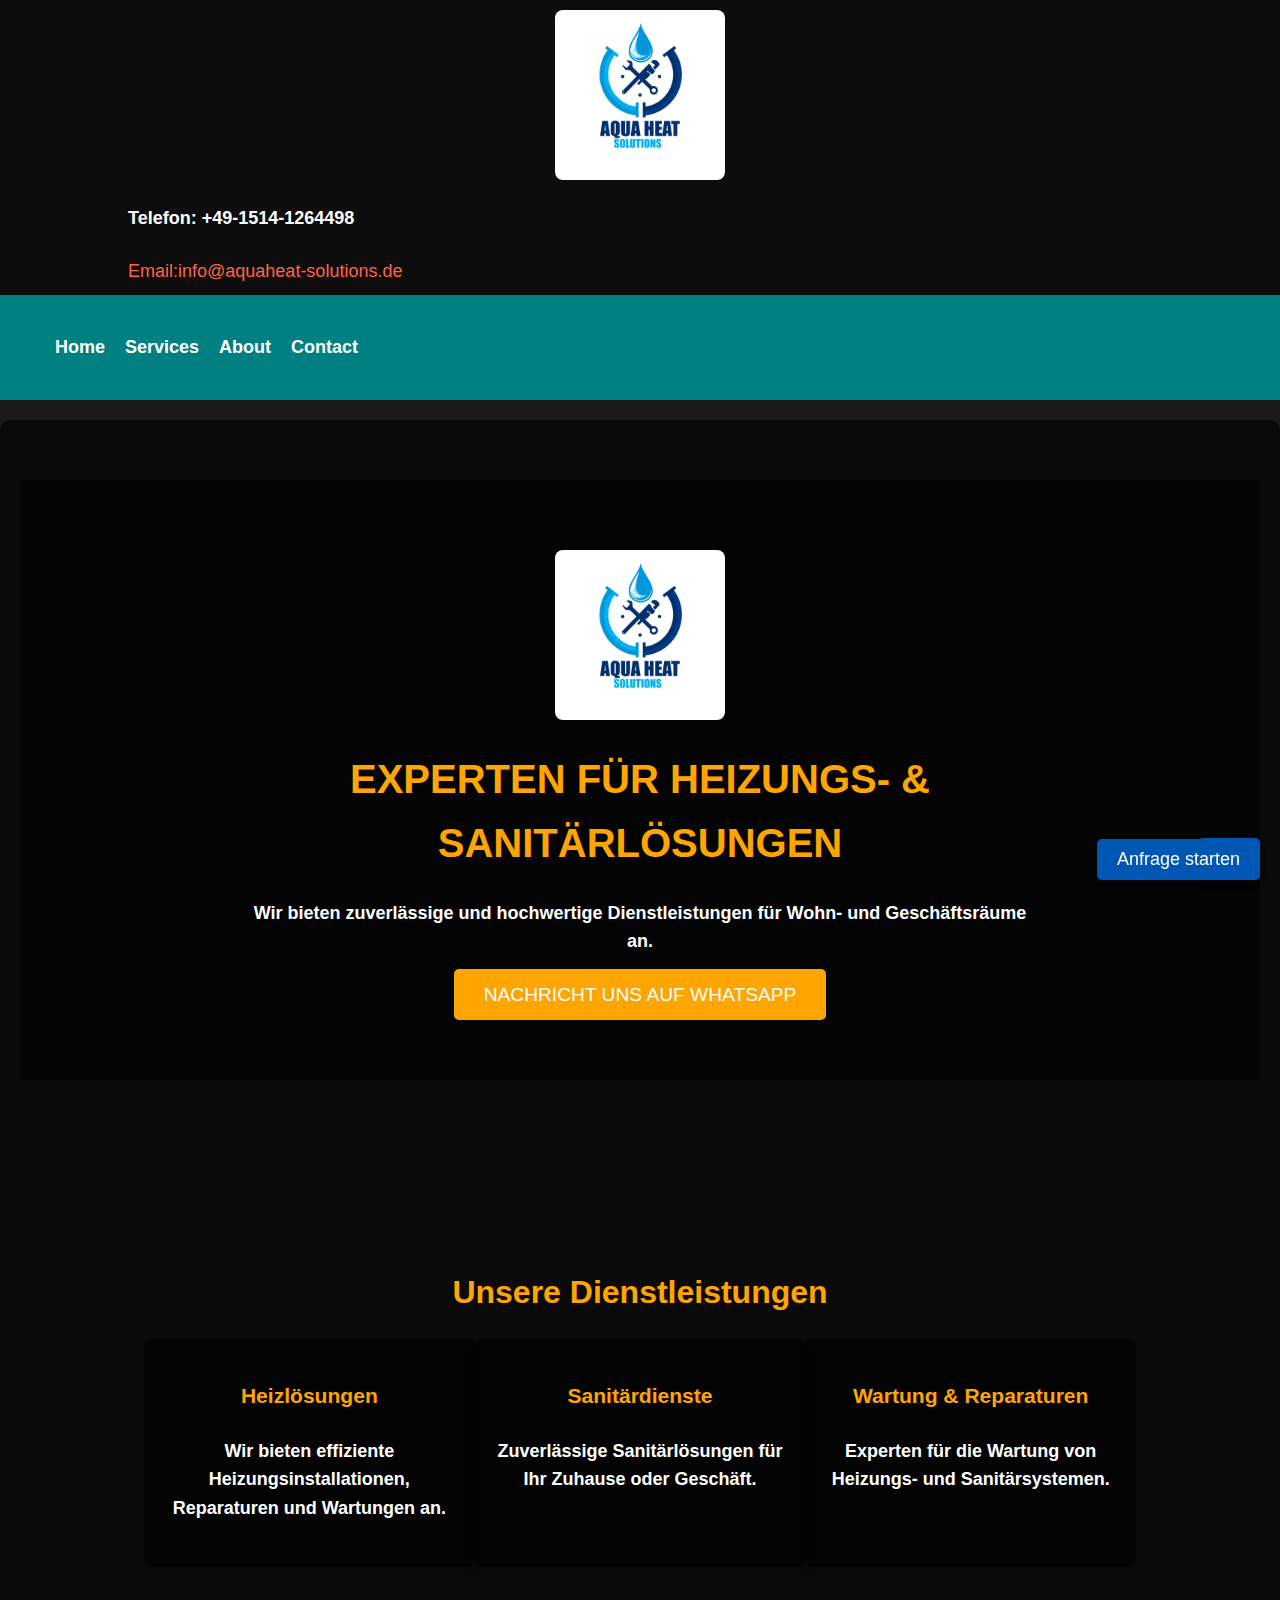
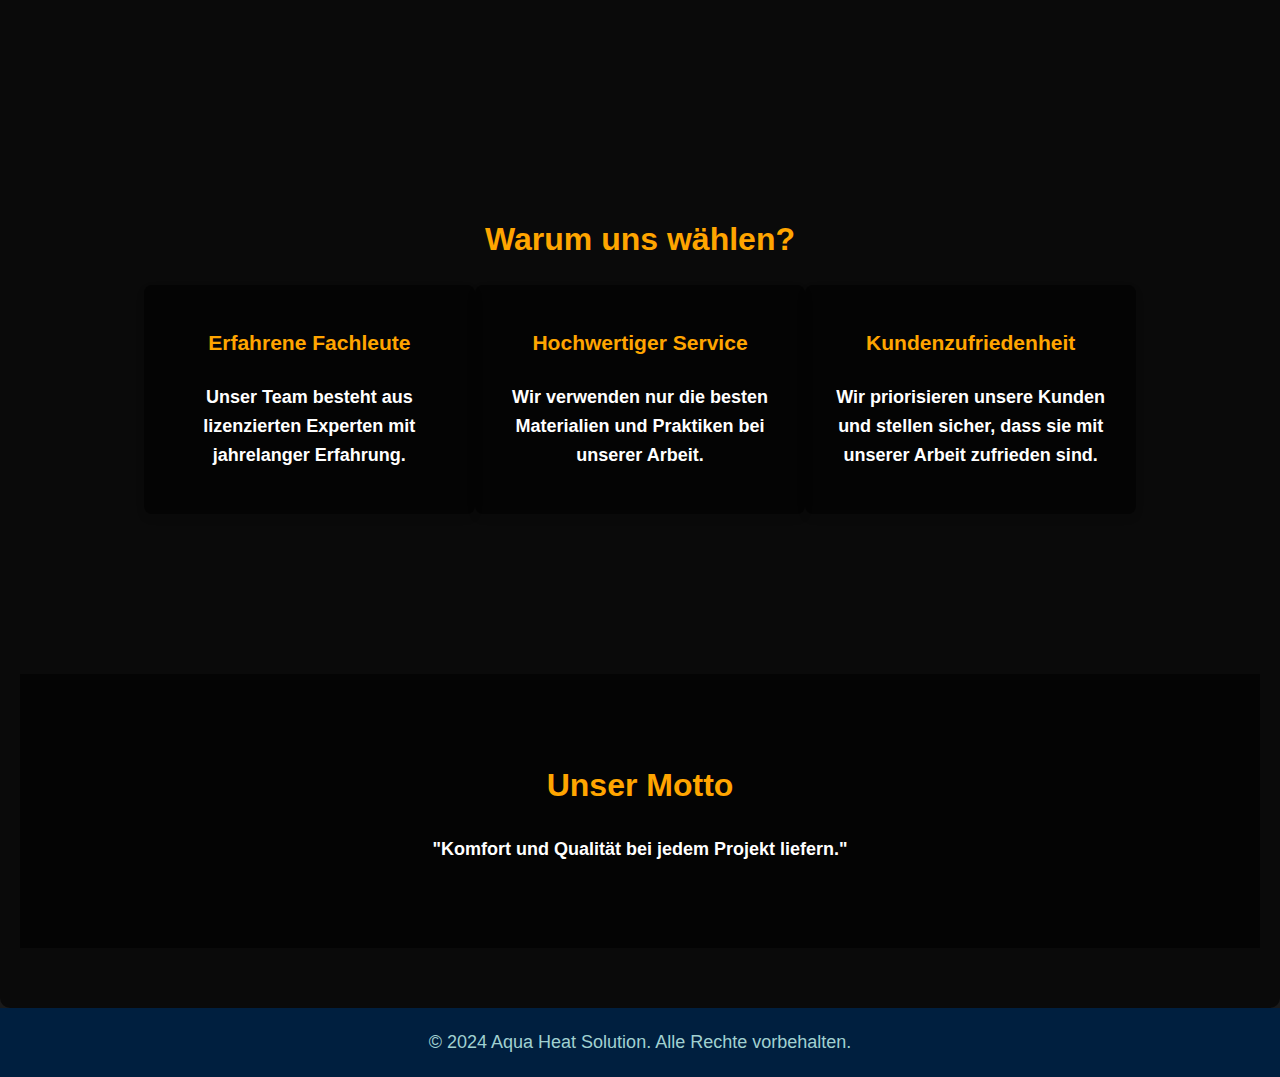
<file: index.html>
<!DOCTYPE html>
<html lang="en">
<head>
    <meta charset="UTF-8">
    <meta name="viewport" content="width=device-width, initial-scale=1.0">
    <meta http-equiv="X-UA-Compatible" content="IE=edge">
    <title>Aqua Heat Solution - Professionelle Heizungs- und Sanitärdienste</title>
    <link rel="stylesheet" href="styles.css">
</head>
<body>

<header>
    <div class="container">
        <div class="logo">
            <img src="logo.jpeg" alt="Aqua Heat Solution Logo" width="150px">
        </div>
        <div class="contact-info">
            <h4>Telefon: +49-1514-1264498</h4>
            <a href="mailto:info@aquaheat-solutions.de">Email:info@aquaheat-solutions.de</a>
        </div>
    </div>
</header>
  

<!-- Navigation Bar -->
<nav class="navbar">
    <!-- Menu Links -->
    <ul class="nav-links" id="navLinks">
        <li><a href="index.html">Home</a></li>
        <li><a href="services.html">Services</a></li>
        <li><a href="about.html">About</a></li>
        <li><a href="contact.html">Contact</a></li>
    </ul>

    <!-- Hamburger Icon -->
    <div class="hamburger" id="hamburger" onclick="toggleMenu()">
        <span></span>
        <span></span>
        <span></span>
    </div>
</nav>

<section class="home-page">
    <!-- Banner Section -->
    <section class="banner">
        <div class="banner-content">
            <img src="logo.jpeg" alt="Aqua Heat Solution Logo" class="banner-logo">
            <h1>Experten für Heizungs- & Sanitärlösungen</h1>
            <h4>Wir bieten zuverlässige und hochwertige Dienstleistungen für Wohn- und Geschäftsräume an.</h4>
            <a href="https://wa.me/4915141264498" class="cta-button">Nachricht uns auf WhatsApp</a>
        </div>
    </section>
     
  <!-- Services Provided Section -->
    <section id="servicesMain" class="servicesMain">
        <div class="container">
            <h2>Unsere Dienstleistungen</h2>
            <div class="servicesMain-list">
                <div class="servicesMain-item">
                    <h3>Heizlösungen</h3>
                    <h4>Wir bieten effiziente Heizungsinstallationen, Reparaturen und Wartungen an.</h4>
                </div>
                <div class="servicesMain-item">
                    <h3>Sanitärdienste</h3>
                    <h4>Zuverlässige Sanitärlösungen für Ihr Zuhause oder Geschäft.</h4>
                </div>
                <div class="servicesMain-item">
                    <h3>Wartung & Reparaturen</h3>
                    <h4>Experten für die Wartung von Heizungs- und Sanitärsystemen.</h4>
                </div>
            </div>
        </div>
    </section>
  
      <!-- Why Choose Us Section -->
    <section id="why-choose-us" class="why-choose-us">
        <div class="container">
            <h2>Warum uns wählen?</h2>
            <div class="reasons">
                <div class="reason-item">
                    <h3>Erfahrene Fachleute</h3>
                    <h4>Unser Team besteht aus lizenzierten Experten mit jahrelanger Erfahrung.</h4>
                </div>
                <div class="reason-item">
                    <h3>Hochwertiger Service</h3>
                    <h4>Wir verwenden nur die besten Materialien und Praktiken bei unserer Arbeit.</h4>
                </div>
                <div class="reason-item">
                    <h3>Kundenzufriedenheit</h3>
                    <h4>Wir priorisieren unsere Kunden und stellen sicher, dass sie mit unserer Arbeit zufrieden sind.</h4>
                </div>
            </div>
        </div>
    </section>
    
    <!-- Moto Section -->
    <section id="moto" class="moto">
        <div class="container">
            <h2>Unser Motto</h2>
            <h4>"Komfort und Qualität bei jedem Projekt liefern."</h4>
        </div>
    </section>
    
</section>

    <!-- Footer Section -->
    <footer>
        <div class="container">
            <p>&copy; 2024 Aqua Heat Solution. Alle Rechte vorbehalten.</p>
        </div> 
        
        <!-- Popup Widget -->
        <div id="inquiryPopup" class="popup">
            <div class="popup-content">
                <span class="close-btn">&times;</span>
                <h2>Anfrage senden</h2>
                <form id="inquiryForm"
                      name="contact" 
                      method="POST" netlify
                      data-netlify="true"
                >
                    <label for="name">Name</label>
                    <input type="text" id="name" name="name" placeholder="Geben Sie Ihren Namen ein" required>
                    
                    <label for="email">Email</label>
                    <input type="email" id="email" name="email" placeholder="Geben Sie Ihre E-Mail ein" required>
                    
                    <label for="service_select">Dienstleistung</label>
                    <div class="checkbox-group">
                        <div>
                            <input type="checkbox" id="heating" name="dienstleistung[]" value="Heizung">
                            <label for="heating">Heizung</label>
                        </div>
                        <div>
                            <input type="checkbox" id="plumbing" name="dienstleistung[]" value="Sanitär">
                            <label for="plumbing">Sanitär</label>
                        </div>
                        <div>
                            <input type="checkbox" id="repair" name="dienstleistung[]" value="Reparatur & Wartung">
                            <label for="repair">Reparatur</label>
                        </div>
                    </div>
                    
                    
                    <label for="attachment">Anhang hochladen</label>
                    <input type="file" id="attachment" name="attachment" accept=".jpg,.jpeg,.png,.pdf"><br><br>
                    
                    <label for="message">Nachricht</label>
                    <textarea id="message" name="message" placeholder="Schreiben Sie Ihre Nachricht hier" required></textarea><br><br> <!-- Placeholder added -->
                    
                    <button type="submit">Senden</button>
                </form>
            </div>
        </div>
        
       
        
<!-- Inquiry Button with Icon -->
<button class="inquiry-btn">
    &#128172; <!-- This is the speech bubble icon (in Unicode) -->
</button>


        <!-- Trigger Button -->
        <button id="inquiryBtn" class="inquiry-btn">Anfrage starten</button>

    </footer>
    
<!-- Include the script for background change -->
    <script src="script.js"></script>

</body>
</html>
</file>
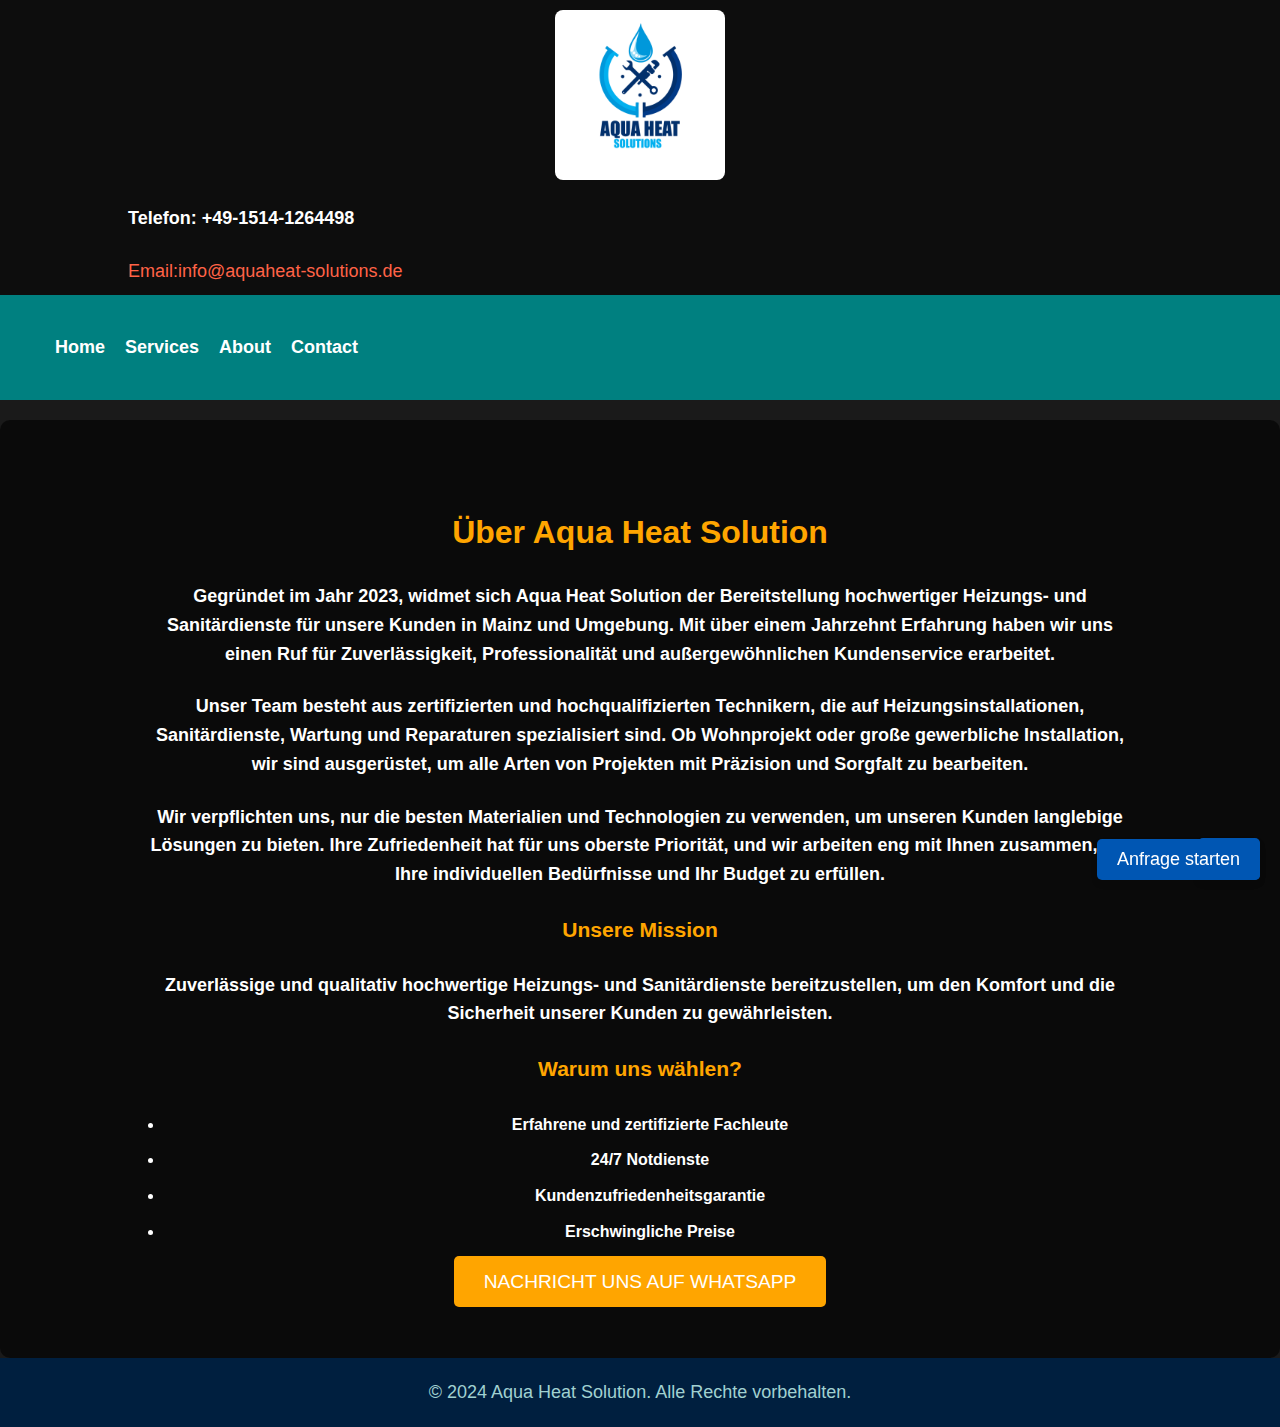
<file: about.html>
<!DOCTYPE html>
<html lang="en">
<head>
    <meta charset="UTF-8">
    <meta name="viewport" content="width=device-width, initial-scale=1.0">
    <meta http-equiv="X-UA-Compatible" content="IE=edge">
    <title>Über uns - Aqua Heat Solution</title>
    <link rel="stylesheet" href="styles.css">
</head>
<body>

<!-- Updated Header Section -->
<header>
    <div class="container">
        <div class="logo">
            <img src="logo.jpeg" alt="Aqua Heat Solution Logo" width="150px">
        </div>
        <div class="contact-info">
            <h4>Telefon: +49-1514-1264498</h4>
            <a href="mailto:info@aquaheat-solutions.de">Email:info@aquaheat-solutions.de</a>
        </div>
    </div>
</header>


<!-- Navigation Bar -->
<nav class="navbar">
    <!-- Menu Links -->
    <ul class="nav-links" id="navLinks">
        <li><a href="index.html">Home</a></li>
        <li><a href="services.html">Services</a></li>
        <li><a href="about.html">About</a></li>
        <li><a href="contact.html">Contact</a></li>
    </ul>

    <!-- Hamburger Icon -->
    <div class="hamburger" id="hamburger" onclick="toggleMenu()">
        <span></span>
        <span></span>
        <span></span>
    </div>
</nav>

    <!-- About Section -->
    <section class="about-page">
        <div class="container">
            <h2>Über Aqua Heat Solution</h2>
            <h4>Gegründet im Jahr 2023, widmet sich Aqua Heat Solution der Bereitstellung hochwertiger Heizungs- und Sanitärdienste für unsere Kunden in Mainz und Umgebung. Mit über einem Jahrzehnt Erfahrung haben wir uns einen Ruf für Zuverlässigkeit, Professionalität und außergewöhnlichen Kundenservice erarbeitet.</h4>
            
            <h4>Unser Team besteht aus zertifizierten und hochqualifizierten Technikern, die auf Heizungsinstallationen, Sanitärdienste, Wartung und Reparaturen spezialisiert sind. Ob Wohnprojekt oder große gewerbliche Installation, wir sind ausgerüstet, um alle Arten von Projekten mit Präzision und Sorgfalt zu bearbeiten.</h4>

            <h4>Wir verpflichten uns, nur die besten Materialien und Technologien zu verwenden, um unseren Kunden langlebige Lösungen zu bieten. Ihre Zufriedenheit hat für uns oberste Priorität, und wir arbeiten eng mit Ihnen zusammen, um Ihre individuellen Bedürfnisse und Ihr Budget zu erfüllen.</h4>

            <h3>Unsere Mission</h3>
            <h4>Zuverlässige und qualitativ hochwertige Heizungs- und Sanitärdienste bereitzustellen, um den Komfort und die Sicherheit unserer Kunden zu gewährleisten.</h4>

            <h3>Warum uns wählen?</h3>
            
            <ul>
                <li>Erfahrene und zertifizierte Fachleute</li>
                <li>24/7 Notdienste</li>
                <li>Kundenzufriedenheitsgarantie</li>
                <li>Erschwingliche Preise</li>
            </ul>
            
            <a href="https://wa.me/4915141264498" class="cta-button">Nachricht uns auf WhatsApp</a>
            

        </div>
    </section>

 <!-- Footer Section -->
    <footer>
        <div class="container">
            <p>&copy; 2024 Aqua Heat Solution. Alle Rechte vorbehalten.</p>
        </div> 
        
        <!-- Popup Widget -->
        <div id="inquiryPopup" class="popup">
            <div class="popup-content">
                <span class="close-btn">&times;</span>
                <h2>Anfrage senden</h2>
                <form id="inquiryForm"
                      name="contact" 
                      method="POST" netlify
                      data-netlify="true"
                >
                    <label for="name">Name</label>
                    <input type="text" id="name" name="name" placeholder="Geben Sie Ihren Namen ein" required><br><br> <!-- Placeholder added -->
                    
                    <label for="email">Email</label>
                    <input type="email" id="email" name="email" placeholder="Geben Sie Ihre E-Mail ein" required><br><br> <!-- Placeholder added -->
                    
                    <label for="service">Dienstleistung</label>
                    <div class="checkbox-group">
                        <div>
                            <input type="checkbox" id="heating" name="dienstleistung[]" value="Heizung">
                            <label for="heating">Heizung</label>
                        </div>
                        <div>
                            <input type="checkbox" id="plumbing" name="dienstleistung[]" value="Sanitär">
                            <label for="plumbing">Sanitär</label>
                        </div>
                        <div>
                            <input type="checkbox" id="repair" name="dienstleistung[]" value="Reparatur & Wartung">
                            <label for="repair">Reparatur</label>
                        </div>
                    </div>
                    
                    
                    <label for="attachment">Anhang hochladen</label>
                    <input type="file" id="attachment" name="attachment" accept=".jpg,.jpeg,.png,.pdf"><br><br>
                    
                    <label for="message">Nachricht</label>
                    <textarea id="message" name="message" placeholder="Schreiben Sie Ihre Nachricht hier" required></textarea><br><br> <!-- Placeholder added -->
                    
                    <button type="submit">Senden</button>
                </form>
            </div>
        </div>
<!-- Inquiry Button with Icon -->
<button class="inquiry-btn">
    &#128172; <!-- This is the speech bubble icon (in Unicode) -->
</button>


        <!-- Trigger Button -->
        <button id="inquiryBtn" class="inquiry-btn">Anfrage starten</button>

    </footer>
    
    
    <!-- Include the script for background change -->
    <script src="script.js"></script>

</body>
</html>
</file>
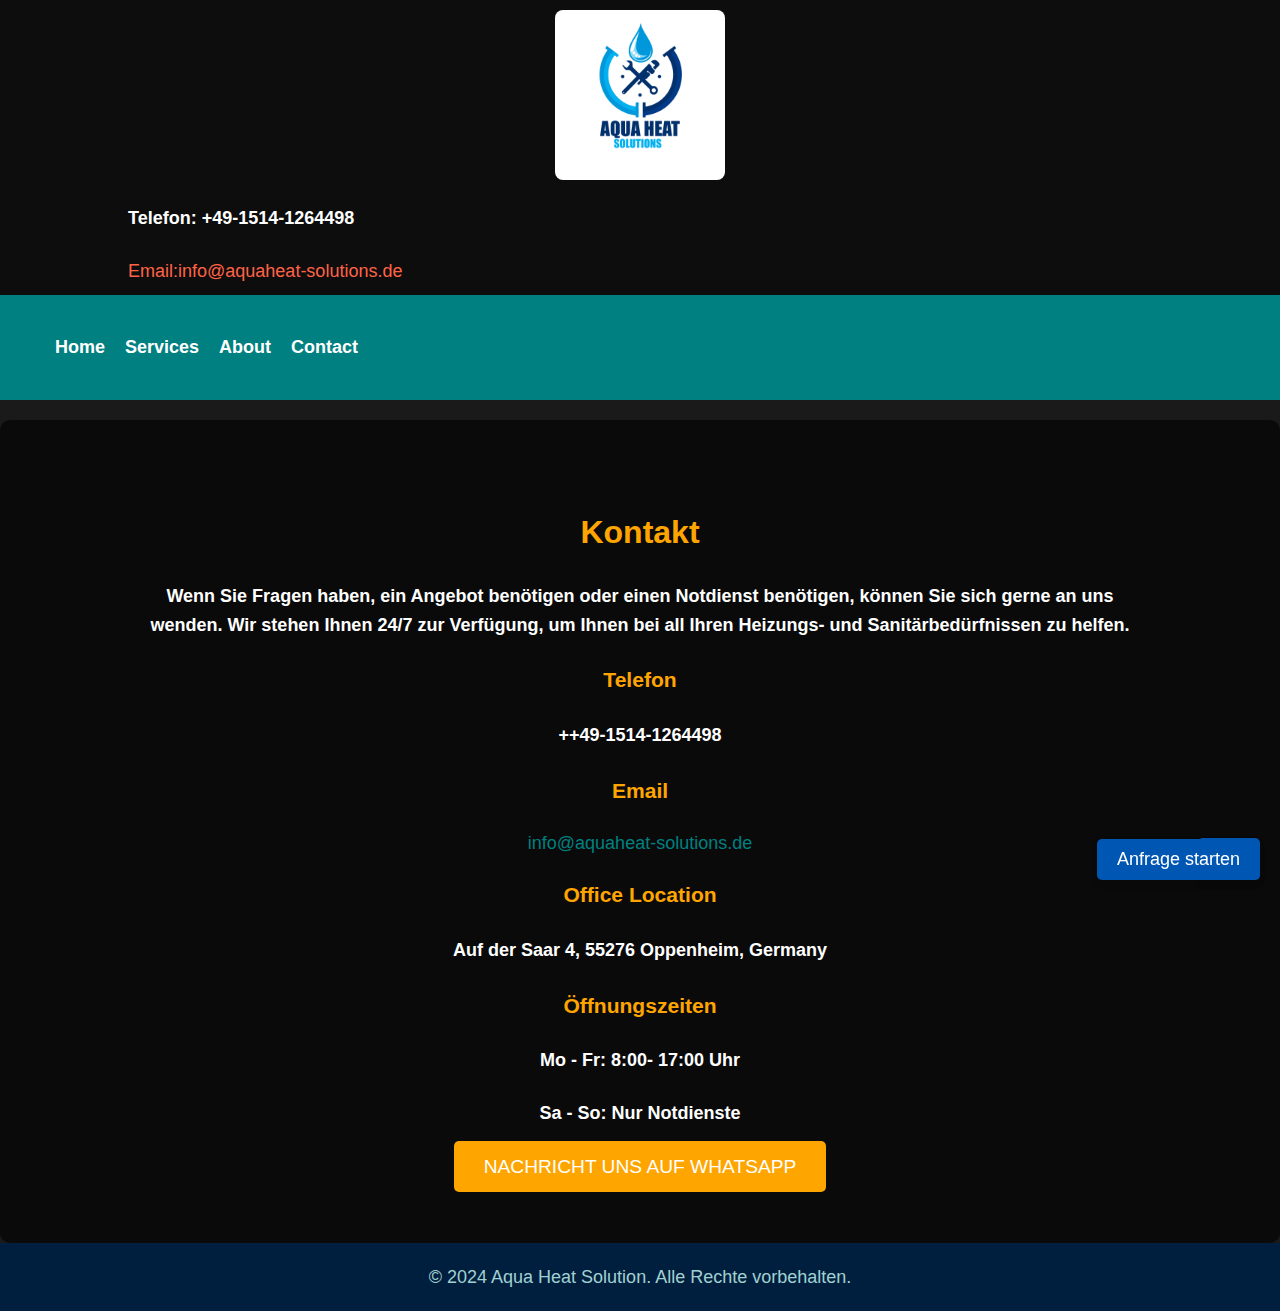
<file: contact.html>
<!DOCTYPE html>
<html lang="en">
<head>
    <meta charset="UTF-8">
    <meta name="viewport" content="width=device-width, initial-scale=1.0">
    <meta http-equiv="X-UA-Compatible" content="IE=edge">
    <title>Kontakt - Aqua Heat Solution</title>
    <link rel="stylesheet" href="styles.css">
</head>
<body>

<header>
    <div class="container">
        <div class="logo">
            <img src="logo.jpeg" alt="Aqua Heat Solution Logo" width="150px">
        </div>
        <div class="contact-info">
            <h4>Telefon: +49-1514-1264498</h4>
            <a href="mailto:info@aquaheat-solutions.de">Email:info@aquaheat-solutions.de</a>
        </div>
    </div>
</header>

<!-- Navigation Bar -->
<nav class="navbar">
    <!-- Menu Links -->
    <ul class="nav-links" id="navLinks">
        <li><a href="index.html">Home</a></li>
        <li><a href="services.html">Services</a></li>
        <li><a href="about.html">About</a></li>
        <li><a href="contact.html">Contact</a></li>
    </ul>

    <!-- Hamburger Icon -->
    <div class="hamburger" id="hamburger" onclick="toggleMenu()">
        <span></span>
        <span></span>
        <span></span>
    </div>
</nav>

    <!-- Contact Section -->
    <section class="contact-page">
        <div class="container">
            <h2>Kontakt</h2>
            <h4>Wenn Sie Fragen haben, ein Angebot benötigen oder einen Notdienst benötigen, können Sie sich gerne an uns wenden. Wir stehen Ihnen 24/7 zur Verfügung, um Ihnen bei all Ihren Heizungs- und Sanitärbedürfnissen zu helfen.</h4>

            <div class="contact-details">
                <h3>Telefon</h3>
                <h4>++49-1514-1264498</h4>

                <h3>Email</h3>
                <a href="mailto:info@aquaheat-solutions.de">info@aquaheat-solutions.de</a>



                <h3>Office Location</h3>
                <h4>Auf der Saar 4, 55276 Oppenheim, Germany</h4>

                <h3>Öffnungszeiten</h3>
                <h4>Mo - Fr: 8:00- 17:00 Uhr</h4>
                <h4>Sa - So: Nur Notdienste</h4>
            </div>
            
            
            <a href="https://wa.me/4915141264498" class="cta-button">Nachricht uns auf WhatsApp</a>
        </div>
    </section>

    <!-- Footer Section -->
    <footer>
        <div class="container">
            <p>&copy; 2024 Aqua Heat Solution. Alle Rechte vorbehalten.</p>
        </div> 
        
        <!-- Popup Widget -->
        <div id="inquiryPopup" class="popup">
            <div class="popup-content">
                <span class="close-btn">&times;</span>
                <h2>Anfrage senden</h2>
                <form id="inquiryForm"
                      name="contact" 
                      method="POST" netlify
                      data-netlify="true"
                >
                    <label for="name">Name</label>
                    <input type="text" id="name" name="name" placeholder="Geben Sie Ihren Namen ein" required><br><br> <!-- Placeholder added -->
                    
                    <label for="email">Email</label>
                    <input type="email" id="email" name="email" placeholder="Geben Sie Ihre E-Mail ein" required><br><br> <!-- Placeholder added -->
                    
                    <label for="service">Dienstleistung</label>
                    <div class="checkbox-group">
                        <div>
                            <input type="checkbox" id="heating" name="dienstleistung[]" value="Heizung">
                            <label for="heating">Heizung</label>
                        </div>
                        <div>
                            <input type="checkbox" id="plumbing" name="dienstleistung[]" value="Sanitär">
                            <label for="plumbing">Sanitär</label>
                        </div>
                        <div>
                            <input type="checkbox" id="repair" name="dienstleistung[]" value="Reparatur & Wartung">
                            <label for="repair">Reparatur</label>
                        </div>
                    </div>
                    
                    
                    <label for="attachment">Anhang hochladen</label>
                    <input type="file" id="attachment" name="attachment" accept=".jpg,.jpeg,.png,.pdf"><br><br>
                    
                    <label for="message">Nachricht</label>
                    <textarea id="message" name="message" placeholder="Schreiben Sie Ihre Nachricht hier" required></textarea><br><br> <!-- Placeholder added -->
                    
                    <button type="submit">Senden</button>
                </form>
            </div>
        </div>
<!-- Inquiry Button with Icon -->
<button class="inquiry-btn">
    &#128172; <!-- This is the speech bubble icon (in Unicode) -->
</button>


        <!-- Trigger Button -->
        <button id="inquiryBtn" class="inquiry-btn">Anfrage starten</button>

    </footer>
    
    <!-- Include the script for background change -->
    <script src="script.js"></script>

</body>
</html>
</file>
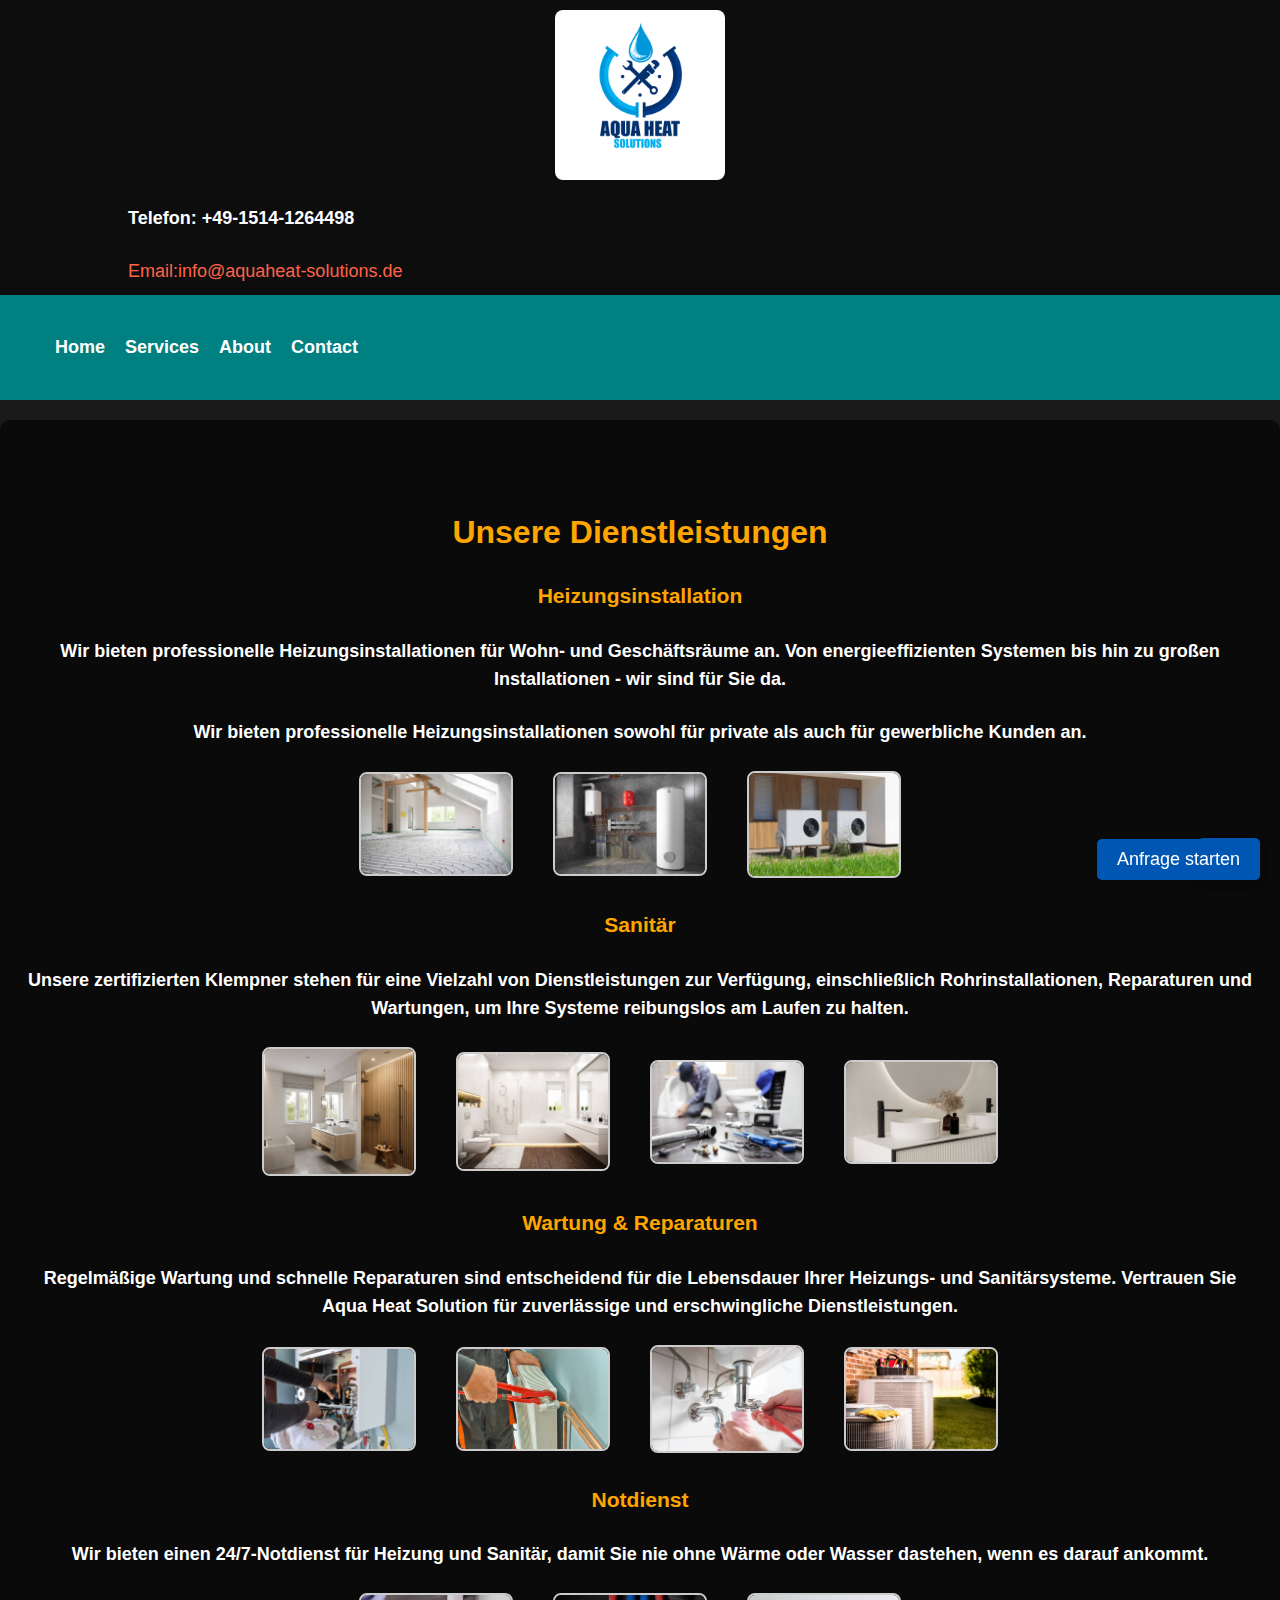
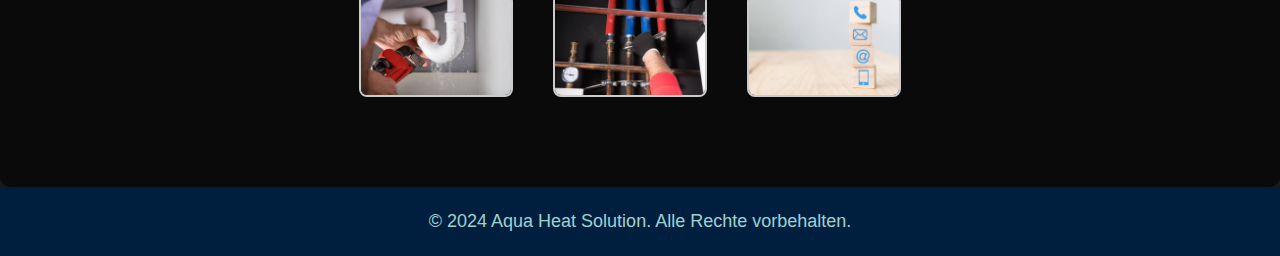
<file: services.html>
<!DOCTYPE html>
<html lang="en">
<head>
    <meta charset="UTF-8">
    <meta name="viewport" content="width=device-width, initial-scale=1.0">
    <meta http-equiv="X-UA-Compatible" content="IE=edge">
    <title>Leistungen - Aqua Heat Solution</title>
    <link rel="stylesheet" href="styles.css">
</head>
<body>

<header>
    <div class="container">
        <div class="logo">
            <img src="logo.jpeg" alt="Aqua Heat Solution Logo" width="150px">
        </div>
        <div class="contact-info">
            <h4>Telefon: +49-1514-1264498</h4>
            <a href="mailto:info@aquaheat-solutions.de">Email:info@aquaheat-solutions.de</a>
        </div>
    </div>
</header>

<!-- Navigation Bar -->
<nav class="navbar">
    <!-- Menu Links -->
    <ul class="nav-links" id="navLinks">
        <li><a href="index.html">Home</a></li>
        <li><a href="services.html">Services</a></li>
        <li><a href="about.html">About</a></li>
        <li><a href="contact.html">Contact</a></li>
    </ul>

    <!-- Hamburger Icon -->
    <div class="hamburger" id="hamburger" onclick="toggleMenu()">
        <span></span>
        <span></span>
        <span></span>
    </div>
</nav>

    <section class="services-page">
        <h2>Unsere Dienstleistungen</h2>
        <div class="service-item">
            <h3>Heizungsinstallation</h3>
            <h4>Wir bieten professionelle Heizungsinstallationen für Wohn- und Geschäftsräume an. Von energieeffizienten Systemen bis hin zu großen Installationen - wir sind für Sie da.<h4>
            <h4>Wir bieten professionelle Heizungsinstallationen sowohl für private als auch für gewerbliche Kunden an.</h4>
                    
            <!-- Image Thumbnails (Resized via CSS) -->
            <div class="thumbnail-gallery">
                <img src="heating1.jpg" alt="Heizungsinstallation Bild 1" class="thumbnail" onclick="openLightbox('heating', 0)">
                <img src="heating2.jpg" alt="Heizungsinstallation Bild 2" class="thumbnail" onclick="openLightbox('heating', 1)">
                <img src="heating3.jpg" alt="Heizungsinstallation Bild 3" class="thumbnail" onclick="openLightbox('heating', 2)">
            </div>
        </div>
        
        <div class="service-item">
            <h3>Sanitär</h3>
            <h4>Unsere zertifizierten Klempner stehen für eine Vielzahl von Dienstleistungen zur Verfügung, einschließlich Rohrinstallationen, Reparaturen und Wartungen, um Ihre Systeme reibungslos am Laufen zu halten.</h4>
                    
             <!-- Image Thumbnails (Resized via CSS) -->
             <div class="thumbnail-gallery">
                <img src="Sanitaer1.jpg" alt="Sanitärreparaturen Bild 1" class="thumbnail" onclick="openLightbox('plumbing', 0)">
                <img src="Sanitaer2.jpg" alt="Sanitärreparaturen Bild 2" class="thumbnail" onclick="openLightbox('plumbing', 1)">
                <img src="Sanitaer3.jpg" alt="Sanitärreparaturen Bild 3" class="thumbnail" onclick="openLightbox('plumbing', 2)">
                <img src="Sanitaer4.jpg" alt="Sanitärreparaturen Bild 4" class="thumbnail" onclick="openLightbox('plumbing', 3)">
           </div>
        </div>
        
        <div class="service-item">
            <h3>Wartung & Reparaturen</h3>
            <h4>Regelmäßige Wartung und schnelle Reparaturen sind entscheidend für die Lebensdauer Ihrer Heizungs- und Sanitärsysteme. Vertrauen Sie Aqua Heat Solution für zuverlässige und erschwingliche Dienstleistungen.</h4>
            
            <!-- Image Thumbnails (Resized via CSS) -->
            <div class="thumbnail-gallery">
                <img src="repair1.jpg" alt="Reparatur Bild 1" class="thumbnail" onclick="openLightbox('repair', 0)">
                <img src="repair2.jpg" alt="Reparatur Bild 2" class="thumbnail" onclick="openLightbox('repair', 1)">
                <img src="repair3.jpg" alt="Reparatur Bild 3" class="thumbnail" onclick="openLightbox('repair', 2)">
                <img src="repair4.jpg" alt="Reparatur Bild 4" class="thumbnail" onclick="openLightbox('repair', 3)">
            </div>    
        </div>
        
        <div class="service-item">
            <h3>Notdienst</h3>
            <h4>Wir bieten einen 24/7-Notdienst für Heizung und Sanitär, damit Sie nie ohne Wärme oder Wasser dastehen, wenn es darauf ankommt.</h4>
                       
            <!-- Image Thumbnails (Resized via CSS) -->
             <div class="thumbnail-gallery">
                <img src="notdienst1.jpg" alt="Notdienst Bild 1" class="thumbnail" onclick="openLightbox('notdienst', 0)">
                <img src="notdienst2.jpg" alt="Notdienst Bild 2" class="thumbnail" onclick="openLightbox('notdienst', 1)">
                <img src="notdienst3.jpg" alt="Notdienst Bild 3" class="thumbnail" onclick="openLightbox('notdienst', 2)">
            </div>
        </div>
        
         <!-- Lightbox (Same as Before) -->
         <div id="lightbox" class="lightbox">
            <span class="close" onclick="closeLightbox()">&times;</span>
            <img class="lightbox-img" id="lightboxImg">
            <div class="lightbox-caption" id="lightboxCaption"></div>
            <a class="prev" onclick="changeSlide(-1)">&#10094;</a>
            <a class="next" onclick="changeSlide(1)">&#10095;</a>
    </div>
    </section>
    


    <!-- Footer Section -->
    <footer>
        <div class="container">
            <p>&copy; 2024 Aqua Heat Solution. Alle Rechte vorbehalten.</p>
        </div> 
        
        <!-- Popup Widget -->
        <div id="inquiryPopup" class="popup">
            <div class="popup-content">
                <span class="close-btn">&times;</span>
                <h2>Anfrage senden</h2>
                <form id="inquiryForm"
                      name="contact" 
                      method="POST" netlify
                      data-netlify="true"
                >
                    <label for="name">Name</label>
                    <input type="text" id="name" name="name" placeholder="Geben Sie Ihren Namen ein" required><br><br> <!-- Placeholder added -->
                    
                    <label for="email">Email</label>
                    <input type="email" id="email" name="email" placeholder="Geben Sie Ihre E-Mail ein" required><br><br> <!-- Placeholder added -->
                    
                    <label for="service">Dienstleistung</label>
                    <div class="checkbox-group">
                        <div>
                            <input type="checkbox" id="heating" name="dienstleistung[]" value="Heizung">
                            <label for="heating">Heizung</label>
                        </div>
                        <div>
                            <input type="checkbox" id="plumbing" name="dienstleistung[]" value="Sanitär">
                            <label for="plumbing">Sanitär</label>
                        </div>
                        <div>
                            <input type="checkbox" id="repair" name="dienstleistung[]" value="Reparatur & Wartung">
                            <label for="repair">Reparatur</label>
                        </div>
                    </div>
                    
                    
                    <label for="attachment">Anhang hochladen</label>
                    <input type="file" id="attachment" name="attachment" accept=".jpg,.jpeg,.png,.pdf"><br><br>
                    
                    <label for="message">Nachricht</label>
                    <textarea id="message" name="message" placeholder="Schreiben Sie Ihre Nachricht hier" required></textarea><br><br> <!-- Placeholder added -->
                    
                    <button type="submit">Senden</button>
                </form>
            </div>
        </div>
<!-- Inquiry Button with Icon -->
<button class="inquiry-btn">
    &#128172; <!-- This is the speech bubble icon (in Unicode) -->
</button>


        <!-- Trigger Button -->
        <button id="inquiryBtn" class="inquiry-btn">Anfrage starten</button>

    </footer>
    
    <!-- Include the script for background change -->
    <script src="script.js"></script>

</body>
</html>
</file>
<file: styles.css>
/* Global Background Styling */
body {
    font-family: Arial, sans-serif;
    margin: 0;
    padding: 0;
    background-color: #1a1a1a; /* Dark gray background */
    color: #E0E0E0;
}

/* General body text (paragraphs) */
body, p {
    color: #A0D1D1; /* Very Light Blue for paragraph text */
    line-height: 1.6; /* Ensures good readability */
    font-size: 18px; /* Standard font size */
}

mark {
  background-color: #F5F5DC;
}

header, footer {
    background-color: rgba(0, 0, 0, 0.7); /* Semi-transparent background for header and footer */
    color: white;
    padding: 15px 0;
}

.container {
    width: 80%;
    margin: 0 auto;
}


/* Navigation Bar */
nav {
    background-color: #008080; /* Teal background matching the theme */
    padding: 15px 0; /* Adds padding for a larger bar */
    text-align: center; /* Center the navigation items */
}

/* Navbar styling */
.navbar {
    display: flex;
    justify-content: space-between;
    align-items: center;
    padding: 15px;
    background-color: #008080;
    color: white;
}

/* Navigation links */
.nav-links {
    display: flex;
    list-style: none;
}

.nav-links li {
    margin-left: 20px;
}

.nav-links a {
    text-decoration: none;
    color: white;
    font-size: 18px;
    transition: color 0.3s ease;
}

.nav-links a:hover {
    color: #0056b3;
}

/* Hamburger Icon */
.hamburger {
    display: none;
    flex-direction: column;
    cursor: pointer;
}

.hamburger span {
    width: 30px;
    height: 3px;
    background-color: white;
    margin: 5px 0;
    transition: 0.4s;
}


.home-page {
    padding: 60px 20px;
    background-color: rgba(0, 0, 0, 0.6); /* Adding semi-transparent background */
    color: #fff;
    margin-top: 20px;
    border-radius: 10px;
}

.home-page h2 {
    font-size: 2rem;
    margin-bottom: 20px;
    text-align: center;
}

.home-page p {
    color: white;
}

/* Service Page Styling */
.services-page {
    padding: 60px 20px;
    background-color: rgba(0, 0, 0, 0.6); /* Adding semi-transparent background */
    color: #fff;
    margin-top: 20px;
    border-radius: 10px;
}

.services-page h2 {
    font-size: 2rem;
    margin-bottom: 20px;
    text-align: center;
}

.services-page p {
    color: white;
}

.service-item {
    margin-bottom: 30px;
    text-align: center;
}

/* General styling for service images */
.service-item img {
    width:  1920px; /* Default width for larger screens */
    height: auto; /* Maintain aspect ratio */
    margin-right: 20px; /* Space between image and text */
    border-radius: 8px; /* Rounded corners */
}

/* About Page Styling */
.about-page {
    padding: 60px 20px;
    background-color: rgba(0, 0, 0, 0.6); /* Semi-transparent background */
    color: 0;
    margin-top: 20px;
    border-radius: 10px;
}

.about-page h2 {
    font-size: 2rem;
    margin-bottom: 20px;
    text-align: center;
}

.about-page h4 {
    line-height: 1.6;
    color: white;
}

header a {
  color: #FF6347; /* Change this to your desired color */
}

header a:hover {
  color: #32CD32; /* Hover color */
}

header a:visited {
  color: #8A2BE2; /* Visited color */
}


/* General formatting for list items */
li {
    font-size: 16px; /* Change font size */
    font-weight: bold; /* Make the text bold */
    color: white; /* Change text color */
    line-height: 1.6; /* Increase line spacing */
    padding: 5px 0; /* Add vertical space between list items */
    padding-left: 5px; /* Adjust this to reduce the gap between bullet and text */
    text-indent: -5px; /* Negative indent brings the text closer to the bullet */
}

/* Remove extra padding from the list */
ul, ol {
    padding-left: 20px; /* Adjust to reduce space between the bullet and text */
    margin-left: 0;
}

/* Contact Page Styling */
.contact-page {
    padding: 60px 20px;
    background-color: rgba(0, 0, 0, 0.6); /* Semi-transparent background */
    color: #fff;
    margin-top: 20px;
    border-radius: 10px;
}

.contact-page h2 {
    font-size: 2rem;
    margin-bottom: 20px;
    text-align: center;
}

.contact-page p {
    color: white;
}

.contact-form {
    max-width: 500px;
    margin: 0 auto;
}

.contact-form label {
    display: block;
    margin-bottom: 10px;
    font-weight: bold;
}

.contact-form input,
.contact-form textarea {
    width: 100%;
    padding: 10px;
    margin-bottom: 20px;
    border-radius: 5px;
    border: none;
    font-size: 1rem;
}

.contact-form button {
    padding: 10px 20px;
    background-color: #00b4d8;
    color: #fff;
    border: none;
    border-radius: 5px;
    cursor: pointer;
    font-size: 1.2rem;
}

.contact-form button:hover {
    background-color: #0077b6;
}

/* Footer Styling */
footer {
    text-align: center;
    padding: 20px 0;
    background-color: rgba(0, 0, 0, 0.8);
    color: #001f3f;
}

footer p {
    margin: 0;
}


/* CSS for Logo Alignment */
header .logo img {
    width: 150px;
    height: auto;
    display: block;
}

.logo img {
    display: block;
    width: 150px; /* Adjust size as needed */
    height: auto;
    margin: 0 auto; /* Center the logo */
    background-color: white; /* Light background to make it stand out */
    padding: 10px; /* Add some padding around the logo */
    border-radius: 8px; /* Optional: Add rounded corners */
}

/* Optional: If the header background is also transparent, adjust it */
header {
    background-color: rgba(0, 0, 0, 0.5); /* Make the header background semi-transparent */
    padding: 10px 0;
}

/* Headers */
h1, h2, h3 {
    color: #FFA500; /* Bright Orange for headers to make them pop */
}

/* Links */
a {
    color: #008080; /* Teal for links to complement the theme */
    text-decoration: none;
}

a:hover {
    color: #F5F5DC; /* Warm Beige for hovered links */
}



/* Main Banner Styles */
.banner {
    background-color: rgba(0, 0, 0, 0.6); /* Semi-transparent background */
    color: #fff;
    padding: 100px 20px;
    text-align: center;
    display: flex;
    justify-content: center;
    align-items: center;
    height: 400px;
    position: relative;
}

.banner-content {
    max-width: 800px;
}

.banner-logo {
    display: block;
    width: 150px; /* Adjust size as needed */
    height: auto;
    margin: 0 auto; /* Center the logo */
    background-color: white; /* Light background to make it stand out */
    padding: 10px; /* Add some padding around the logo */
    border-radius: 8px; /* Optional: Add rounded corners */
}

.banner h1 {
    font-size: 2.5rem;
    margin-bottom: 20px;
    text-transform: uppercase;
}

.banner p {
    font-size: 1.25rem;
    margin-bottom: 30px;
}

/* Smooth Scrolling */
html {
    scroll-behavior: smooth;
}

/* General Section Styling */
section {
    padding: 60px 0;
    text-align: center;
}

/* Services Section */

.servicesMain-list {
    display: flex;
    justify-content: space-around;
}

.servicesMain-item {
    width: 30%;
    padding: 20px;
    background-color: rgba(0, 0, 0, 0.6); /* Adding semi-transparent background */
    border-radius: 8px;
    box-shadow: 0 4px 8px rgba(0, 0, 0, 0.1);
    transition: transform 0.3s;
}

.servicesMain-item:hover {
    transform: translateY(-10px);
}

.servicesMain-item h3 {
    color: #FFA500; /* Bright orange to align with theme */
}

/* Why Choose Us Section */
/*.why-choose-us {
    background-color: #e6f7ff;
}*/

.reasons {
    display: flex;
    justify-content: space-around;
}

.reason-item {
    width: 30%;
    padding: 20px;
    background-color: rgba(0, 0, 0, 0.6); /* Adding semi-transparent background */
    border-radius: 8px;
    box-shadow: 0 4px 8px rgba(0, 0, 0, 0.1);
    transition: transform 0.3s;
}

.reason-item:hover {
    transform: translateY(-10px);
}

.reason-item h3 {
    color: #FFA500; /* Bright orange to align with theme */
}

/* Moto Section */
.moto {
    background-color: rgba(0, 0, 0, 0.6); /* Adding semi-transparent background */
    /*color: #ffffff;*/
}

.moto p {
    font-size: 1.5rem;
    font-style: italic;
}
/* Add space between Main and servicesMain sections */
#home {
    margin-bottom: 100px; /* Adjust the gap size */
}

#servicesMain {
    margin-top: 100px; /* This will create a gap before the Why Choose Us section */
}

/* Add space between servicesMain and why-choose-us sections */
#servicesMain {
    margin-bottom: 100px; /* Adjust the gap size */
}

#why-choose-us {
    margin-top: 100px; /* This will create a gap before the Why Choose Us section */
}

/* Add space between why-choose-us and moto sections */
#why-choose-us {
    margin-bottom: 100px; /* Adjust this value as needed */
}

#moto {
    margin-top: 100px; /* Adjust this value as needed */
}



/* Footer */
footer {
    background-color: #001f3f;
    color: #ffffff;
    padding: 20px 0;
}

/* CTA Button */
.cta-button {
    background-color: #FFA500;
    color: white;
    padding: 15px 30px;
    border: none;
    border-radius: 5px;
    font-size: 1.2rem;
    cursor: pointer;
    text-transform: uppercase;
}

.cta-button:hover {
    background-color: #ff7f00;
}



/* Popup Styles */
.popup {
    display: none;
    position: fixed;
    z-index: 1000;
    left: 10%;
    top: 10%;
    width: 100%;
    height: 80%;
    background-color: rgba(0, 0, 0, 0.6);
}

/* Pop-up Widget Styles */
#inquiryPopup {
    position: fixed;
    top: 50%; /* Center vertically */
    left: 50%; /* Center horizontally */
    transform: translate(-50%, -50%); /* Offset by 50% to fully center */
    width: 90%; /* Width of the pop-up */
    max-width: 400px;
    max-height: 90%; /* Limit the height of the popup to 90% of the viewport */
    background-color: #f9f9f9;
    padding: 20px;
    border-radius: 8px;
    z-index: 1001;
    overflow-y: auto; /* Enable vertical scrolling if content exceeds height */
    border-radius: 8px;
    box-sizing: border-box;
}

/* Close button */
.inquiry-popup .close {
    position: absolute;
    top: 10px;
    right: 10px;
    font-size: 20px;
    cursor: pointer;
}

/* Prevent body from scrolling when popup is open */
body.popup-open {
    overflow: hidden;
}

/* Inquiry form fields inside the popup */
.inquiry-popup form {
    display: flex;
    flex-direction: column;
}

.inquiry-popup label {
    margin-bottom: 8px;
    font-size: 16px;
}


.popup-content {
    background-color: #fff;
    margin: 15% auto;
    padding: 20px;
    border-radius: 10px;
    width: 80%;
    max-width: 500px;
    text-align: center;
}

/* Style placeholder text */
input::placeholder, textarea::placeholder {
    color: #999; /* Grey color for placeholder */
    font-style: italic; /* Make the placeholder italic */
}


/* Close Button */
.close-btn {
    position: absolute;
    top: 10px; /* Adjust this for vertical alignment */
    right: 15px; /* Adjust this for horizontal alignment */
    font-size: 28px;
    font-weight: bold;
    color: #333;
    cursor: pointer;
    z-index: 1001;
}

.close-btn:hover {
    color: #f00; /* Change to red on hover for visibility */
}


.inquiry-btn {
    position: fixed;
    bottom: 20px;
    right: 20px;
    padding: 10px 20px;
    background-color: #0056b3;
    color: white;
    border: none;
    border-radius: 5px;
    cursor: pointer;
    font-size: 18px; /* Adjust text/icon size */
    box-shadow: 0 4px 6px rgba(0, 0, 0, 0.1);
    animation: pulse 1.5s infinite; /* Animation to pulse */
}

/* Pulse Animation */
@keyframes pulse {
    0% {
        transform: scale(1);
        box-shadow: 0 0 10px rgba(0, 86, 179, 0.7);
    }
    50% {
        transform: scale(1.1); /* Slightly bigger */
        box-shadow: 0 0 20px rgba(0, 86, 179, 0.9);
    }
    100% {
        transform: scale(1);
        box-shadow: 0 0 10px rgba(0, 86, 179, 0.7);
    }
}

/* Add hover effect */
.inquiry-btn:hover {
    background-color: #004494;
    animation: none; /* Stop the animation on hover for smoothness */
    transform: scale(1.05); /* Slightly enlarge on hover */
    box-shadow: 0 8px 12px rgba(0, 86, 179, 0.9);
}

/* Form Container */
#inquiryForm {
    background-color: #f9f9f9; /* Light background */
    padding: 8px;
    border-radius: 8px;
    width: 100%;
    max-width: 400px;
    box-sizing: border-box;
    border-radius: 10px;
    margin-top: 1px; /* Adjust this value to move form closer to top */
    margin-bottom: 2px;
}

/* Heading */
#inquiryForm h2 {
    text-align: left;
    color: #0056b3;
    margin-bottom: 1px;
    margin-top: 1px;
}

/* Label */
#inquiryForm label {
    display: block;
    color: #333; /* Darker gray for contrast */
    text-align: left;
    font-size: 16px;
    margin-bottom: 2px; /* Space below the label */
    margin-top: 0; /* Remove any space above the label */
    font-weight: 500; /* Semi-bold to make the label stand out */
    text-transform: capitalize; /* Capitalize the first letter for a clean look */
    letter-spacing: 0.5px
}

/* Style for larger input boxes and textarea */
#inquiryForm input[type="text"],
#inquiryForm input[type="email"],
#inquiryForm textarea {
    width: 100%;  /* Full width of the parent container */
    padding: 8px; /* More padding for larger input fields */
    margin-bottom: 1px; /* Adds space between input fields */;
    font-size: 14px; /* Larger font size */
    border-radius: 5px; /* Rounded corners */
    border: 1px solid #ccc; /* Border for better visibility */
    box-sizing: border-box; /* Ensures padding doesn't overflow the box */
    background-color: #fff;
    transition: border-color 0.3s ease;

}

#inquiryForm input[type="text"]:focus,
#inquiryForm input[type="email"]:focus,
#inquiryForm textarea:focus {
    border-color: #0056b3; /* Highlight input field on focus with your theme's color */
}

/* Larger textarea */
#inquiryForm textarea {
    height: 80px;
    resize: none;
}


/* Checkbox Group - Single Line Layout */
.checkbox-group {
    display: flex;
    /*flex-direction: column; /* Stack the checkboxes vertically */
    gap: 10px; /* Space between checkboxes */
    margin-bottom: 20px; /* Add some space at the bottom */
}

.checkbox-group input[type="checkbox"] {
    margin-right: 1px; /* Space between checkbox and label */
}

/* Align checkbox and label horizontally */
.checkbox-group div {
    display: flex;
    align-items: center; /* Ensure the checkbox and label are aligned in a single line */
}

/* Label styling */
.checkbox-group label {
    font-size: 14px;
    margin-left: 1px;
    color: #0056b3; /* Different color for checkbox labels (align with your theme) */
    cursor: pointer; /* Make the label clickable */
}

/* Enhanced button styling */
button[type="submit"] {
    background-color: #007BFF; /* Blue color */
    color: white;
    font-size: 14px; /* Larger text size */
    padding: 10px;
    border: none;
    border-radius: 5px; /* Rounded corners */
    cursor: pointer;
    box-shadow: 0 4px 6px rgba(0, 0, 0, 0.1); /* Soft shadow */
    transition: background-color 0.3s, box-shadow 0.3s; /* Smooth transitions */
}

/* Hover effect */
button[type="submit"]:hover {
    background-color: #0056b3; /* Darker blue on hover */
    box-shadow: 0 6px 8px rgba(0, 0, 0, 0.2); /* Deeper shadow */
    transform: translateY(-2px); /* Slight raise on hover */
}

/* Button pulse animation */
button[type="submit"] {
    animation: pulse 2s infinite;
}

@keyframes pulse {
    0% {
        transform: scale(1);
    }
    50% {
        transform: scale(1.05);
    }
    100% {
        transform: scale(1);
    }
}


/* Style for the thumbnail gallery */
.thumbnail-gallery {
    display: flex;
    flex-direction: column; /* Stack images vertically */
    gap: 10px;
    margin-top: 10px;
    justify-content: center; /* Center content horizontally */
    align-items: center;      /* Center content vertically in the container */
}

/* Make the images behave like thumbnails using CSS */
.thumbnail {
    width: 100%;  /* Set the width for the thumbnail */
    max-width: 200px;     /* Maximum width for the thumbnail */
    height: auto;  /* Maintain aspect ratio */
    cursor: pointer;
    border: 2px solid #ccc;
    border-radius: 4px;
    transition: transform 0.3s ease, box-shadow 0.3s ease; /* Smooth transitions */
}

/* Enlarge the image slightly on hover */
.thumbnail:hover {
    transform: scale(1.05);  /* Enlarge the thumbnail on hover */
    box-shadow: 0 4px 8px rgba(0, 0, 0, 0.2); /* Add a shadow effect */
}

/* Lightbox Styles (Same as Before) */
.lightbox {
    display: none;
    position: fixed;
    z-index: 1000;
    left: 0;
    top: 0;
    width: 100%;
    height: 100%;
    background-color: rgba(0, 0, 0, 0.8);
    text-align: center;
}

.lightbox-img {
    margin-top: 5%;
    max-width: 80%;
    max-height: 80%;
}

.lightbox-caption {
    color: #fff;
    padding: 10px 0;
    font-size: 18px;
}

.close {
    position: absolute;
    top: 20px;
    right: 20px;
    font-size: 40px;
    color: white;
    cursor: pointer;
}

.prev, .next {
    cursor: pointer;
    position: absolute;
    top: 50%;
    padding: 10px;
    color: white;
    font-weight: bold;
    font-size: 30px;
    user-select: none;
    background: rgba(0, 0, 0, 0.4); /* Added background to improve visibility */
    border-radius: 50%;
    transition: transform 0.2s;
}

.prev {
    left: 10px;
}

.next {
    right: 10px;
}

/* Hover effect for Previous and Next arrows */
.prev:hover, .next:hover {
    transform: scale(1.2);
}


/* Responsive Layout for larger screens */
@media (min-width: 768px) {
    .thumbnail-gallery {
        flex-direction: row; /* On larger screens, switch to horizontal layout */
        gap: 20px;
        justify-content: center; 
    }

    .thumbnail {
        max-width: 150px; /* Increase the max width for larger screens */
    }
}



/* Mobile View Adjustments */
@media (max-width: 480px) {
    .thumbnail {
        max-width: 90px; /* Smaller thumbnails for mobile devices */
    }
}


/* Mobile Responsiveness */
@media screen and (max-width: 600px) {

    header .logo img {
        width: 120px;
    }
   
   .banner h1 {
        font-size: 2rem;
    }
    
    .banner p {
        font-size: 1rem;
    }
    
   .logo {
        width: 120px;
        margin: 0 auto; /* Center the logo */
    }
   .cta-button {
        font-size: 12px; /* Reduce font size for mobile */
        padding: 12px 20px; /* Reduce padding to fit text in one line */
    }
    
    .nav-links {
        display: none;
        position: absolute;
        top: 60px;
        right: 0;
        background-color: rgba(51, 51, 51, 0.7); /* Transparent background */
        flex-direction: column;
        width: 100%;
        text-align: center;
        padding: 20px 0;
        backdrop-filter: blur(8px); /* Optional: Adds a blur effect behind the menu */
    }

    .nav-links li {
        margin: 20px 0; /* Add space between each link */
    }

    .hamburger {
        display: flex; /* Show the hamburger icon on mobile */
    }

    /* Toggle active class to show the menu */
    .nav-links.active {
        display: flex;
    } 
    
     .servicesMain-list {
        display: flex;
        flex-direction: column; /* Stack items vertically */
        align-items: center; /* Center the items horizontally */
    }

    .servicesMain-item {
        width: 90%; /* Make sure the item takes up most of the container width */
        margin-bottom: 20px; /* Add space between the items */
        text-align: center; /* Center text inside the items */
    }
    
    .service-list, .reasons {
        flex-direction: column;
    }

    .service-item, .reason-item {
        width: 80%;
        margin: 10px auto;
    }

    /* Adjust text sizes in Why Choose Us section */
    #why-choose-us h2, #moto h2 {
        font-size: 1.8rem;
    }

    #why-choose-us p, #moto p {
        font-size: 1rem;
    }
    
    .service-item img {
        width: 100%; /* Increase the image size to 80% of the container */
        height: auto; /* Keep aspect ratio */
        margin: 0 auto 20px auto; /* Center image on mobile and add margin below */
        display: block; /* Center the image by making it a block element */
    }
    
    .service-item {
        display: block; /* Stack image and text vertically */
        text-align: center; /* Center-align the text */
        margin-bottom: 30px; /* Add space between service items */
    }

    .service-item h3 {
        font-size: 1.6rem; /* Increase heading size for better readability on mobile */
    }

    .service-item h4 {
        font-size: 1.2rem; /* Increase paragraph size for better readability */
        line-height: 1.6; /* Improve spacing between lines of text */
    }
    
    
    .lightbox-img {
        max-width: 90%; /* Increase image size on mobile */
        max-height: 70%; /* Adjust height for better mobile experience */
    }

    .close {
        top: 10px;
        right: 10px; /* Bring the close button closer to the image */
        font-size: 35px; /* Slightly smaller on mobile */
    }

    .prev, .next {
        top: 45%; /* Adjust position relative to the image */
        font-size: 25px; /* Reduce the size of the icons */
        padding: 8px; /* Smaller padding for mobile */
    }

    .prev {
        left: 15px; /* Move the prev button closer */
    }

    .next {
        right: 15px; /* Move the next button closer */
    }
    
}
</file>
